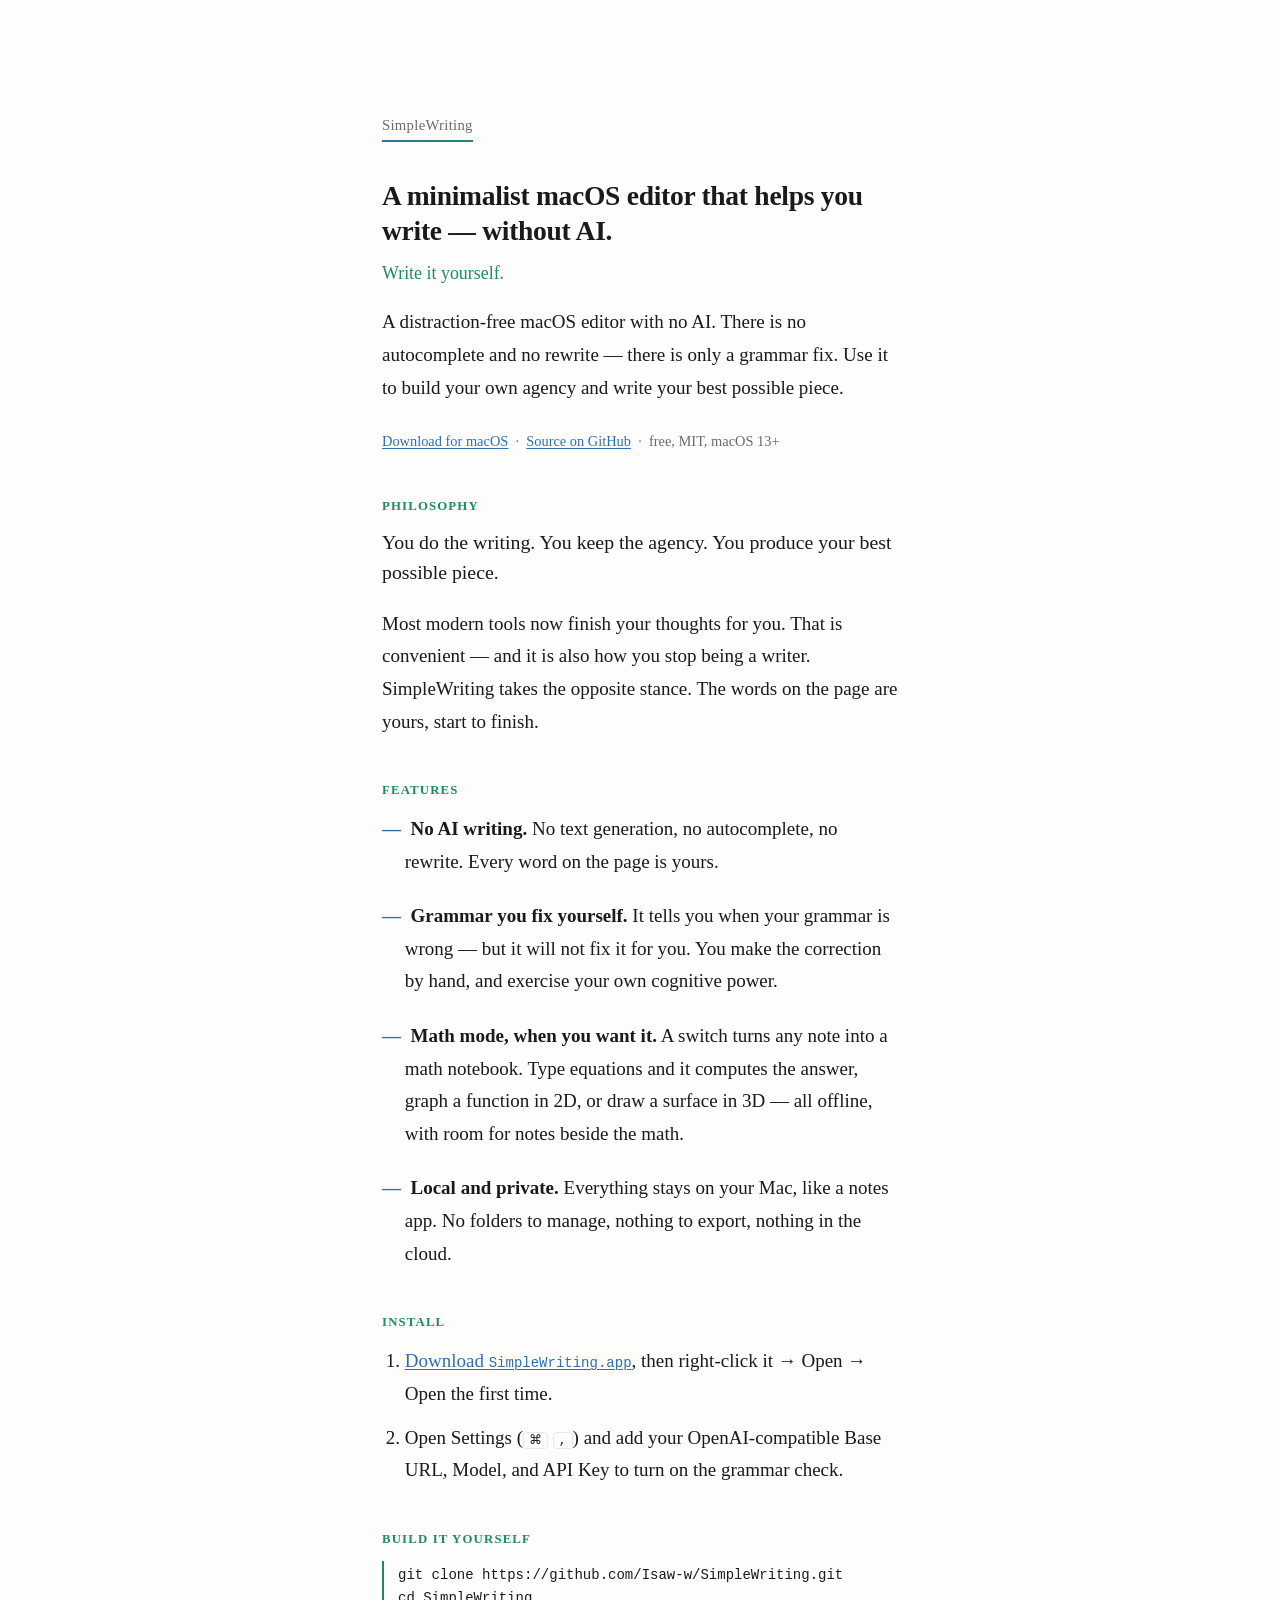
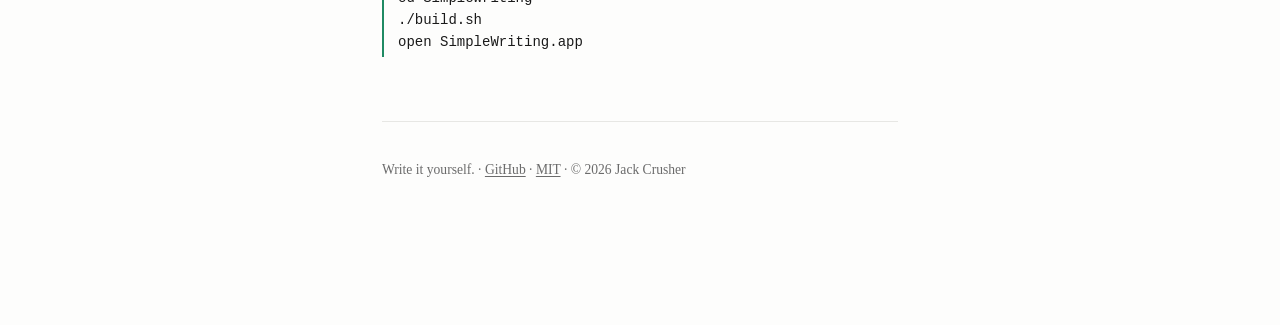
<file: docs/index.html>
<!doctype html>
<html lang="en">
<head>
<meta charset="utf-8">
<meta name="viewport" content="width=device-width, initial-scale=1">
<title>SimpleWriting — a minimalist macOS editor that helps you write without AI</title>
<meta name="description" content="SimpleWriting is a free, open-source, distraction-free macOS editor that helps you write without AI. No autocomplete, no rewrite — only a grammar check that tells you what is wrong and lets you fix it yourself. It also has an offline math mode that computes equations and draws 2D and 3D graphs. Build your own agency and write your best possible piece.">
<meta name="keywords" content="write without AI, minimalist writing app, distraction-free macOS editor, no autocomplete editor, no rewrite, grammar checker that doesn't fix for you, learn grammar, English writing practice, local private writing app, notes app for writing, markdown editor macOS, offline graphing calculator mac, 2D graphing, 3D graphing, math notebook app, interactive geometry, function plotter, open source macOS editor, SimpleWriting">
<meta name="author" content="Jack Crusher">
<meta name="robots" content="index, follow">
<meta name="google-site-verification" content="3K4Rz44nPjl1-n5HDf7Y6Ax1D2Z4AxTM_f2oGOkFjGM" />
<meta name="theme-color" content="#2f6fb0">
<link rel="canonical" href="https://isaw-w.github.io/SimpleWriting/">

<!-- Open Graph -->
<meta property="og:type" content="website">
<meta property="og:site_name" content="SimpleWriting">
<meta property="og:title" content="SimpleWriting — a minimalist macOS editor that helps you write without AI">
<meta property="og:description" content="No autocomplete, no rewrite — only a grammar check you fix yourself. A distraction-free, local, private macOS editor. Free and open source.">
<meta property="og:url" content="https://isaw-w.github.io/SimpleWriting/">
<meta property="og:image" content="https://isaw-w.github.io/SimpleWriting/og-image.png">
<meta property="og:image:width" content="1200">
<meta property="og:image:height" content="630">

<!-- Twitter -->
<meta name="twitter:card" content="summary_large_image">
<meta name="twitter:title" content="SimpleWriting — write without AI on macOS">
<meta name="twitter:description" content="No autocomplete, no rewrite — only a grammar check you fix yourself. Distraction-free, local, private.">
<meta name="twitter:image" content="https://isaw-w.github.io/SimpleWriting/og-image.png">

<link rel="icon" href="data:image/svg+xml,%3Csvg xmlns='http://www.w3.org/2000/svg' viewBox='0 0 100 100'%3E%3Crect width='100' height='100' rx='24' fill='%232f6fb0'/%3E%3Cpath d='M78 26 C55 30 40 48 34 66 L46 54 C58 42 70 34 78 26 Z' fill='%23eef4fb'/%3E%3Cpath d='M30 70 L44 56' stroke='%23eef4fb' stroke-width='4' stroke-linecap='round'/%3E%3C/svg%3E">

<script type="application/ld+json">
{
  "@context": "https://schema.org",
  "@type": "SoftwareApplication",
  "name": "SimpleWriting",
  "operatingSystem": "macOS 13.0 or later",
  "applicationCategory": "Text editor / Writing application",
  "description": "A minimalist, distraction-free macOS editor that helps you write without AI. No autocomplete and no rewrite — only a grammar check that tells you what is wrong and lets you fix it yourself. Includes a full Markdown editor and an offline math mode that computes equations and draws 2D and 3D graphs. Local and private, like a notes app.",
  "url": "https://isaw-w.github.io/SimpleWriting/",
  "downloadUrl": "https://github.com/Isaw-w/SimpleWriting/releases/latest",
  "softwareVersion": "1.7",
  "license": "https://opensource.org/licenses/MIT",
  "author": { "@type": "Person", "name": "Jack Crusher" },
  "offers": { "@type": "Offer", "price": "0", "priceCurrency": "USD" }
}
</script>

<style>
  :root{
    --bg:#fdfdfc; --ink:#1a1a1a; --muted:#6b6b6b;
    --blue:#2f6fb0; --green:#1f8a63; --rule:#e7e7e4;
  }
  @media (prefers-color-scheme: dark){
    :root{ --bg:#111214; --ink:#e6e6e3; --muted:#8f8f8c;
           --blue:#7cb2e6; --green:#5cc39a; --rule:#26272a; }
  }
  *{box-sizing:border-box}
  body{
    max-width:35rem; margin:0 auto; padding:12vh 22px 16vh;
    background:var(--bg); color:var(--ink);
    font:19px/1.72 Georgia,"Iowan Old Style","Times New Roman",serif;
    -webkit-font-smoothing:antialiased;
  }
  a{color:var(--blue); text-decoration:underline; text-underline-offset:2px; text-decoration-thickness:1px}
  .name{display:inline-block; font-size:.92rem; letter-spacing:.02em; color:var(--muted); margin:0 0 2.4em;
        border-bottom:2px solid; border-image:linear-gradient(90deg,var(--blue),var(--green)) 1; padding-bottom:2px}
  h1{font-size:1.72rem; font-weight:600; line-height:1.28; letter-spacing:-.01em; margin:0 0 .35em}
  .tag{font-size:1.12rem; color:var(--green); margin:0 0 1em}
  .lede{margin:0 0 1.3em}
  .do{font-size:.9rem; color:var(--muted); margin:0}
  h2{font-size:.8rem; font-weight:700; text-transform:uppercase; letter-spacing:.09em;
     color:var(--green); margin:3.2em 0 .9em}
  p{margin:0 0 1.1em}
  .quote{font-size:1.24rem; line-height:1.5; margin:0 0 1em}
  ul{list-style:none; padding:0; margin:0}
  li{margin:0 0 1.15em; padding-left:1.2em; text-indent:-1.2em}
  li::before{content:"—"; color:var(--blue); margin-right:.5em; font-weight:700}
  li b{font-weight:600}
  ol{padding-left:1.2em; margin:0 0 1.2em}
  ol li{padding:0; text-indent:0; margin:0 0 .6em}
  ol li::before{content:none}
  code{font:14px/1.5 ui-monospace,SFMono-Regular,Menlo,monospace}
  pre{font:14px/1.6 ui-monospace,SFMono-Regular,Menlo,monospace;
      background:transparent; border-left:2px solid var(--green);
      padding:.2em 0 .2em 1em; margin:0 0 1.2em; overflow-x:auto; color:var(--ink)}
  kbd{font:13px ui-monospace,monospace; border:1px solid var(--rule); border-radius:4px; padding:0 5px}
  hr{border:0; border-top:1px solid var(--rule); margin:3.4em 0 0}
  footer{margin-top:2.6em; font-size:.85rem; color:var(--muted)}
  footer a{color:var(--muted)}
</style>
</head>
<body>

<p class="name">SimpleWriting</p>

<h1>A minimalist macOS editor that helps you write — without AI.</h1>
<p class="tag">Write it yourself.</p>
<p class="lede">A distraction-free macOS editor with no AI. There is no autocomplete and no rewrite — there is only a grammar fix. Use it to build your own agency and write your best possible piece.</p>
<p class="do"><a href="https://github.com/Isaw-w/SimpleWriting/releases/latest">Download for macOS</a> &nbsp;·&nbsp; <a href="https://github.com/Isaw-w/SimpleWriting">Source on GitHub</a> &nbsp;·&nbsp; free, MIT, macOS 13+</p>

<h2>Philosophy</h2>
<p class="quote">You do the writing. You keep the agency. You produce your best possible piece.</p>
<p>Most modern tools now finish your thoughts for you. That is convenient — and it is also how you stop being a writer. SimpleWriting takes the opposite stance. The words on the page are yours, start to finish.</p>

<h2>Features</h2>
<ul>
  <li><b>No AI writing.</b> No text generation, no autocomplete, no rewrite. Every word on the page is yours.</li>
  <li><b>Grammar you fix yourself.</b> It tells you when your grammar is wrong — but it will not fix it for you. You make the correction by hand, and exercise your own cognitive power.</li>
  <li><b>Math mode, when you want it.</b> A switch turns any note into a math notebook. Type equations and it computes the answer, graph a function in 2D, or draw a surface in 3D — all offline, with room for notes beside the math.</li>
  <li><b>Local and private.</b> Everything stays on your Mac, like a notes app. No folders to manage, nothing to export, nothing in the cloud.</li>
</ul>

<h2>Install</h2>
<ol>
  <li><a href="https://github.com/Isaw-w/SimpleWriting/releases/latest">Download <code>SimpleWriting.app</code></a>, then right-click it → Open → Open the first time.</li>
  <li>Open Settings (<kbd>⌘</kbd> <kbd>,</kbd>) and add your OpenAI-compatible Base URL, Model, and API Key to turn on the grammar check.</li>
</ol>

<h2>Build it yourself</h2>
<pre>git clone https://github.com/Isaw-w/SimpleWriting.git
cd SimpleWriting
./build.sh
open SimpleWriting.app</pre>

<hr>
<footer>Write it yourself. · <a href="https://github.com/Isaw-w/SimpleWriting">GitHub</a> · <a href="https://github.com/Isaw-w/SimpleWriting/blob/main/LICENSE">MIT</a> · © 2026 Jack Crusher</footer>

</body>
</html>
</file>
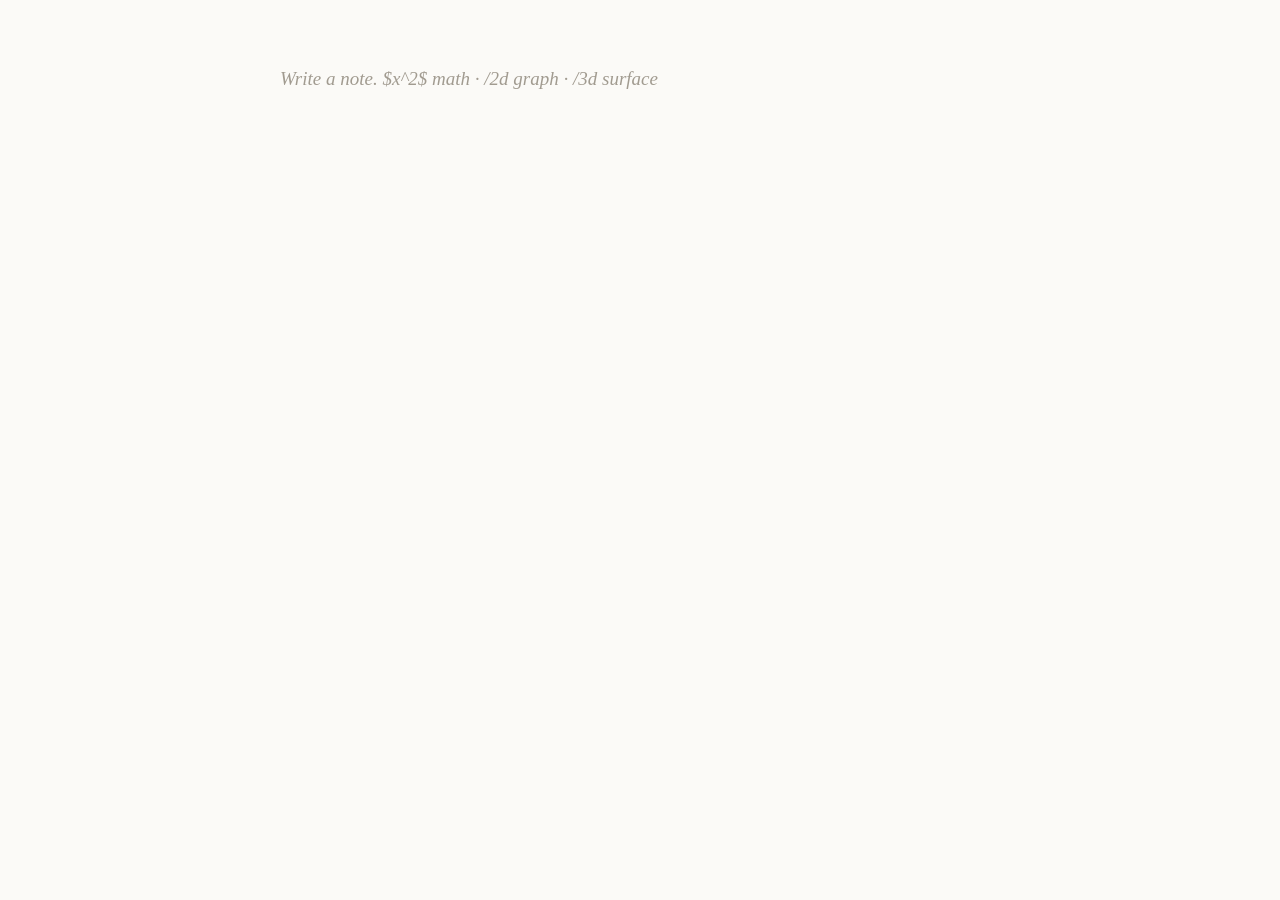
<file: Resources/math/math.html>
<!doctype html>
<html>
<head>
  <meta charset="utf-8">
  <meta name="viewport" content="width=device-width, initial-scale=1">
  <link rel="stylesheet" href="math.bundle.css">
  <style>
    :root {
      --bg: #fbfaf7; --fg: #26231e; --muted: #a19b90; --faint: rgba(120,110,95,0.14);
      --accent: #b6552a; --sel: rgba(182,85,42,0.16);
    }
    body.dark {
      --bg: #17181a; --fg: #e7e4dd; --muted: #7c7a74; --faint: rgba(255,255,255,0.10);
      --accent: #e0956a; --sel: rgba(224,149,106,0.20);
    }
    html, body { margin: 0; height: 100%; background: var(--bg); color: var(--fg); }
    ::-webkit-scrollbar { width: 0; height: 0; }
    ::selection { background: var(--sel); }
    #book {
      max-width: 720px; margin: 0 auto; padding: 7vh 32px 40vh;
      font-family: ui-serif, "New York", "Iowan Old Style", Georgia, serif;
    }
    .block { margin: 0 0 0.35em; }
    .text {
      outline: none; font-size: 19px; line-height: 1.7; min-height: 1.7em;
      color: var(--fg); -webkit-user-select: text;
    }
    .text:empty:before { content: attr(data-placeholder); color: var(--muted); font-style: italic; }
    math-field {
      display: block; font-size: 24px; background: transparent; border: none;
      padding: 0.1em 0; color: var(--fg);
      --caret-color: var(--accent); --selection-background-color: var(--sel);
      --contains-highlight-background-color: transparent;
    }
    math-field::part(virtual-keyboard-toggle), math-field::part(menu-toggle) { display: none; }
    .result { color: var(--muted); font-size: 19px; margin: 0.05em 0 0.35em 0.1em; }
    .result .eq { color: var(--accent); margin-right: 0.3em; font-style: normal; }

    /* Graph blocks: a small expression list, then a live canvas — one quiet
       layout for both 2D geometry (JSXGraph) and 3D surfaces (MathBox). */
    .exprs { margin: 0.15em 0 0.4em; }
    .expr-row { display: flex; }
    .expr {
      flex: 1; min-width: 0; box-sizing: border-box;
      font-family: ui-monospace, "SF Mono", Menlo, monospace;
      font-size: 15px; line-height: 1.5; color: var(--fg);
      background: transparent; border: none; outline: none;
      padding: 3px 2px; caret-color: var(--accent);
    }
    .expr::placeholder { color: var(--muted); font-style: italic; }
    .expr.bad { color: #c0532f; }
    body.dark .expr.bad { color: #e0956a; }
    .plot {
      position: relative; width: 100%;
      border: 1px solid var(--faint); border-radius: 10px;
      background: var(--bg); overflow: hidden;
    }
    .plot.plot2d { height: 360px; }
    .plot.plot3d { height: 380px; }
    .plot.plot2d text { fill: var(--muted); }
    /* MathBox ships a generic loading spinner; hide it — a graph should just appear. */
    .plot [class*="splash"] { display: none !important; }

    /* Inline math: $…$ rendered in the flow of a note. */
    .imath { display: inline-block; vertical-align: baseline; margin: 0 0.05em; -webkit-user-select: none; user-select: none; }

    /* Grammar highlights + the click-to-read-the-rule tooltip (parity with notes). */
    .hl { border-radius: 4px; padding: 0.04em 0.05em; -webkit-box-decoration-break: clone; box-decoration-break: clone; }
    .hl-tip {
      position: absolute; z-index: 50; max-width: 320px;
      background: var(--bg); color: var(--fg);
      border: 1px solid var(--faint); border-radius: 12px;
      box-shadow: 0 10px 34px rgba(0,0,0,0.18);
      padding: 11px 14px; font-family: -apple-system, system-ui, sans-serif;
      animation: rise 0.18s ease both;
    }
    .hl-tip-title { font-size: 12.5px; font-weight: 700; margin-bottom: 4px; letter-spacing: 0.01em; }
    .hl-tip-hint { font-size: 14px; line-height: 1.45; }
    @keyframes rise { from { opacity: 0; transform: translateY(4px); } to { opacity: 1; transform: none; } }
  </style>
</head>
<body>
  <div id="book"></div>
  <script src="math.bundle.js"></script>
</body>
</html>
</file>
<file: Resources/math/math.bundle.css>
.ML__container{min-height:auto!important;--_hue:var(--hue,212);--_placeholder-color:var(--placeholder-color,hsl(var(--_hue),40%,49%));--_placeholder-opacity:var(--placeholder-opacity,.4);--_text-font-family:var(--text-font-family,system-ui,-apple-system,BlinkMacSystemFont,"Segoe UI","Roboto","Oxygen","Ubuntu","Cantarell","Fira Sans","Droid Sans","Helvetica Neue",sans-serif)}.ML__sr-only{height:1px;margin:-1px;overflow:hidden;padding:0;position:absolute;width:1px;clip:rect(0,0,0,0);border:0;clip-path:inset(50%);white-space:nowrap}.ML__base,.ML__is-inline{display:inline-block}.ML__base{border:0;box-sizing:content-box;cursor:text;font-family:inherit;font-style:inherit;font-weight:inherit;margin:0;outline:0;padding:0;position:relative;text-decoration:none;vertical-align:baseline;visibility:inherit;width:min-content}.ML__strut,.ML__strut--bottom{display:inline-block;min-height:.5em}.ML__small-delim{font-family:KaTeX_Main}.ML__text{font-family:var(--_text-font-family);white-space:pre}.ML__cmr{font-family:KaTeX_Main;font-style:normal}.ML__mathit{font-family:KaTeX_Math;font-style:italic}.ML__mathbf{font-family:KaTeX_Main;font-weight:700}.ML__mathbfit,.lcGreek.ML__mathbf{font-family:KaTeX_Math}.ML__mathbfit{font-style:italic;font-weight:700}.ML__ams,.ML__bb{font-family:KaTeX_AMS}.ML__cal{font-family:KaTeX_Caligraphic}.ML__frak{font-family:KaTeX_Fraktur}.ML__tt{font-family:KaTeX_Typewriter}.ML__script{font-family:KaTeX_Script}.ML__sans{font-family:KaTeX_SansSerif}.ML__series_el,.ML__series_ul{font-weight:100}.ML__series_l{font-weight:200}.ML__series_sl{font-weight:300}.ML__series_sb{font-weight:500}.ML__bold{font-weight:700}.ML__series_eb{font-weight:800}.ML__series_ub{font-weight:900}.ML__series_uc{font-stretch:ultra-condensed}.ML__series_ec{font-stretch:extra-condensed}.ML__series_c{font-stretch:condensed}.ML__series_sc{font-stretch:semi-condensed}.ML__series_sx{font-stretch:semi-expanded}.ML__series_x{font-stretch:expanded}.ML__series_ex{font-stretch:extra-expanded}.ML__series_ux{font-stretch:ultra-expanded}.ML__it{font-style:italic}.ML__shape_ol{-webkit-text-stroke:1px #000;text-stroke:1px #000;color:transparent}.ML__shape_sc{font-variant:small-caps}.ML__shape_sl{font-style:oblique}.ML__emph{color:#bc2612}.ML__emph .ML__emph{color:#0c7f99}.ML__highlight{background:#edd1b0;color:#007cb2}.ML__center{text-align:center}.ML__left{text-align:left}.ML__right{text-align:right}.ML__label_padding{padding:0 .5em}.ML__frac-line{min-height:1px;width:100%}.ML__frac-line:after{background:currentColor;box-sizing:content-box;content:"";display:block;forced-color-adjust:preserve-parent-color;margin-top:max(-1px,-.04em);min-height:max(1px,.04em);print-color-adjust:exact;transform:translate(0)}@media (forced-colors:active){.ML__frac-line{min-height:0px}}.ML__sqrt,.ML__sqrt-sign{display:inline-block}.ML__sqrt-sign{position:relative}.ML__sqrt-line{display:inline-block;height:max(1px,.04em);width:100%}.ML__sqrt-line:before{background:currentColor;content:"";display:block;forced-color-adjust:preserve-parent-color;margin-top:min(-1px,-.04em);min-height:max(1px,.04em);print-color-adjust:exact;transform:translate(0)}@media (forced-colors:active){.ML__sqrt-line:after{background:#fff!important}}.ML__sqrt-line:after{border-bottom-width:1px;content:" ";display:block;margin-top:-.1em}.ML__sqrt-index{margin-left:.27777778em;margin-right:-.55555556em}.ML__delim-size1{font-family:KaTeX_Size1}.ML__delim-size2{font-family:KaTeX_Size2}.ML__delim-size3{font-family:KaTeX_Size3}.ML__delim-size4{font-family:KaTeX_Size4}.ML__delim-mult .delim-size1>span{font-family:KaTeX_Size1}.ML__delim-mult .delim-size4>span{font-family:KaTeX_Size4}.ML__accent-body{font-family:KaTeX_Main}.ML__accent-combining-char{left:.24em;position:relative}.ML__latex{direction:ltr;display:inline-block;font-family:inherit;font-size-adjust:none;font-stretch:normal;font-style:normal;font-variant-caps:normal;letter-spacing:normal;line-height:1.2;text-align:left;text-indent:0;text-rendering:auto;word-wrap:normal;forced-color-adjust:preserve-parent-color;text-shadow:none;-webkit-user-select:none;user-select:none;white-space:nowrap;width:min-content;word-spacing:normal}.ML__latex .style-wrap{position:relative}.ML__latex .ML__left-right,.ML__latex .ML__mfrac{display:inline-block}.ML__latex .ML__vlist-t{border-collapse:collapse;display:inline-table;table-layout:fixed}.ML__latex .ML__vlist-r{display:table-row}.ML__latex .ML__vlist{display:table-cell;position:relative;vertical-align:bottom}.ML__latex .ML__vlist>span{display:block;height:0;position:relative}.ML__latex .ML__vlist>span>span{display:inline-block}.ML__latex .ML__vlist>span>.ML__pstrut{overflow:hidden;width:0}.ML__latex .ML__vlist-t2{margin-right:-2px}.ML__latex .ML__vlist-s{display:table-cell;font-size:1px;min-width:2px;vertical-align:bottom;width:2px}.ML__latex .ML__msubsup{text-align:left}.ML__latex .ML__negativethinspace{display:inline-block;height:.71em;margin-left:-.16667em}.ML__latex .ML__thinspace{display:inline-block;height:.71em;width:.16667em}.ML__latex .ML__mediumspace{display:inline-block;height:.71em;width:.22222em}.ML__latex .ML__thickspace{display:inline-block;height:.71em;width:.27778em}.ML__latex .ML__enspace{display:inline-block;height:.71em;width:.5em}.ML__latex .ML__quad{display:inline-block;height:.71em;width:1em}.ML__latex .ML__qquad{display:inline-block;height:.71em;width:2em}.ML__latex .ML__llap,.ML__latex .ML__rlap{display:inline-block;position:relative;width:0}.ML__latex .ML__llap>.ML__inner,.ML__latex .ML__rlap>.ML__inner{position:absolute}.ML__latex .ML__llap>.ML__fix,.ML__latex .ML__rlap>.ML__fix{display:inline-block}.ML__latex .ML__llap>.ML__inner{right:0}.ML__latex .ML__rlap>.ML__inner{left:0}.ML__latex .ML__rule{border:0 solid;box-sizing:border-box;display:inline-block;position:relative}.ML__latex .overline .overline-line,.ML__latex .underline .underline-line{width:100%}.ML__latex .overline .overline-line:before,.ML__latex .underline .underline-line:before{border-bottom-style:solid;border-bottom-width:max(1px,.04em);content:"";display:block;print-color-adjust:exact}.ML__latex .overline .overline-line:after,.ML__latex .underline .underline-line:after{border-bottom-style:solid;border-bottom-width:max(1px,.04em);content:"";display:block;margin-top:-1px;print-color-adjust:exact}.ML__latex .ML__stretchy{display:block;left:0;overflow:hidden;position:absolute;width:100%}.ML__latex .ML__stretchy:after,.ML__latex .ML__stretchy:before{content:""}.ML__latex .ML__stretchy svg{display:block;fill:currentColor;fill-opacity:1;fill-rule:nonzero;height:inherit;position:absolute;stroke:currentColor;stroke-dasharray:none;stroke-dashoffset:0;stroke-linecap:butt;stroke-linejoin:miter;stroke-miterlimit:4;stroke-opacity:1;stroke-width:1;width:100%}.ML__latex .slice-1-of-2{left:0}.ML__latex .slice-1-of-2,.ML__latex .slice-2-of-2{display:inline-flex;overflow:hidden;position:absolute;width:50.2%}.ML__latex .slice-2-of-2{right:0}.ML__latex .slice-1-of-3{left:0;width:25.1%}.ML__latex .slice-1-of-3,.ML__latex .slice-2-of-3{display:inline-flex;overflow:hidden;position:absolute}.ML__latex .slice-2-of-3{left:25%;width:50%}.ML__latex .slice-3-of-3{right:0;width:25.1%}.ML__latex .slice-1-of-1,.ML__latex .slice-3-of-3{display:inline-flex;overflow:hidden;position:absolute}.ML__latex .slice-1-of-1{left:0;width:100%}.ML__latex .ML__nulldelimiter,.ML__latex .ML__op-group{display:inline-block}.ML__latex .ML__op-symbol{position:relative}.ML__latex .ML__op-symbol.ML__small-op{font-family:KaTeX_Size1}.ML__latex .ML__op-symbol.ML__large-op{font-family:KaTeX_Size2}.ML__latex:has(.ML__align_environment),.ML__latex:has(.ML__center_environment),.ML__latex:has(.ML__eqnarray_environment),.ML__latex:has(.ML__gather_environment),.ML__latex:has(.ML__multiline_environment){width:100%}.ML__latex .ML__multiline_environment{display:inline-flex;width:100%}.ML__latex .ML__center_environment{display:inline-flex;justify-content:center;width:100%}.ML__latex .ML__align_environment,.ML__latex .ML__eqnarray_environment,.ML__latex .ML__gather_environment{display:inline-block}.ML__latex .ML__mtable .ML__vertical-separator{box-sizing:border-box;display:inline-block;min-width:1px}.ML__latex .ML__mtable .ML__arraycolsep{display:inline-block}.ML__latex .ML__mtable .col-align-m>.ML__vlist-t{text-align:center}.ML__latex .ML__mtable .col-align-c>.ML__vlist-t{text-align:center}.ML__latex .ML__mtable .col-align-l>.ML__vlist-t{text-align:left}.ML__latex .ML__mtable .col-align-r>.ML__vlist-t{text-align:right}[data-href]{cursor:pointer}.ML__error{background-color:#cc00411a;background-image:radial-gradient(ellipse at center,#cc0041,transparent 70%);background-position:0 100%;background-repeat:repeat-x;background-size:3px 3px;display:inline-block;padding-bottom:3px}.ML__error>.ML__error{background:transparent;padding:0}.ML__placeholder{color:var(--_placeholder-color);font-family:system-ui,-apple-system,BlinkMacSystemFont,Segoe UI,Roboto,Oxygen,Ubuntu,Cantarell,Fira Sans,Droid Sans,Helvetica Neue,sans-serif;opacity:var(--_placeholder-opacity);padding-left:.4ex;padding-right:.4ex}.ML__notation{box-sizing:border-box;line-height:0;position:absolute}.ML__tooltip-container{position:relative;transform:scale(0)}.ML__tooltip-container .ML__tooltip-content{background:var(--_tooltip-background-color);border:var(--_tooltip-border);border-radius:var(--_tooltip-border-radius);display:inline-table;max-width:400px;padding:12px;position:fixed;visibility:hidden;width:max-content;z-index:2;--_selection-color:var(--_tooltip-color);box-shadow:var(--_tooltip-box-shadow);color:var(--_tooltip-color);opacity:0;transition:opacity .15s cubic-bezier(.4,0,1,1)}.ML__tooltip-container .ML__tooltip-content .ML__text{white-space:normal}.ML__tooltip-container .ML__tooltip-content .ML__base{display:contents}.ML__tooltip-container:hover .ML__tooltip-content{font-size:.75em;opacity:1;transform:scale(1) translateY(3em);visibility:visible}.ML__bg{background-color:transparent!important}.ML__bg:before{background-color:var(--bg-color);box-sizing:border-box;content:"";inset:0;position:absolute;z-index:-1}@font-face{font-display:"swap";font-family:KaTeX_AMS;font-style:normal;font-weight:400;src:url("./KaTeX_AMS-Regular.woff2") format("woff2")}@font-face{font-display:"swap";font-family:KaTeX_Caligraphic;font-style:normal;font-weight:700;src:url("./KaTeX_Caligraphic-Bold.woff2") format("woff2")}@font-face{font-display:"swap";font-family:KaTeX_Caligraphic;font-style:normal;font-weight:400;src:url("./KaTeX_Caligraphic-Regular.woff2") format("woff2")}@font-face{font-display:"swap";font-family:KaTeX_Fraktur;font-style:normal;font-weight:700;src:url("./KaTeX_Fraktur-Bold.woff2") format("woff2")}@font-face{font-display:"swap";font-family:KaTeX_Fraktur;font-style:normal;font-weight:400;src:url("./KaTeX_Fraktur-Regular.woff2") format("woff2")}@font-face{font-display:"swap";font-family:KaTeX_Main;font-style:italic;font-weight:700;src:url("./KaTeX_Main-BoldItalic.woff2") format("woff2")}@font-face{font-display:"swap";font-family:KaTeX_Main;font-style:normal;font-weight:700;src:url("./KaTeX_Main-Bold.woff2") format("woff2")}@font-face{font-display:"swap";font-family:KaTeX_Main;font-style:italic;font-weight:400;src:url("./KaTeX_Main-Italic.woff2") format("woff2")}@font-face{font-display:"swap";font-family:KaTeX_Main;font-style:normal;font-weight:400;src:url("./KaTeX_Main-Regular.woff2") format("woff2")}@font-face{font-display:"swap";font-family:KaTeX_Math;font-style:italic;font-weight:700;src:url("./KaTeX_Math-BoldItalic.woff2") format("woff2")}@font-face{font-display:"swap";font-family:KaTeX_Math;font-style:italic;font-weight:400;src:url("./KaTeX_Math-Italic.woff2") format("woff2")}@font-face{font-display:"swap";font-family:KaTeX_SansSerif;font-style:normal;font-weight:700;src:url("./KaTeX_SansSerif-Bold.woff2") format("woff2")}@font-face{font-display:"swap";font-family:KaTeX_SansSerif;font-style:italic;font-weight:400;src:url("./KaTeX_SansSerif-Italic.woff2") format("woff2")}@font-face{font-display:"swap";font-family:KaTeX_SansSerif;font-style:normal;font-weight:400;src:url("./KaTeX_SansSerif-Regular.woff2") format("woff2")}@font-face{font-display:"swap";font-family:KaTeX_Script;font-style:normal;font-weight:400;src:url("./KaTeX_Script-Regular.woff2") format("woff2")}@font-face{font-display:"swap";font-family:KaTeX_Size1;font-style:normal;font-weight:400;src:url("./KaTeX_Size1-Regular.woff2") format("woff2")}@font-face{font-display:"swap";font-family:KaTeX_Size2;font-style:normal;font-weight:400;src:url("./KaTeX_Size2-Regular.woff2") format("woff2")}@font-face{font-display:"swap";font-family:KaTeX_Size3;font-style:normal;font-weight:400;src:url("./KaTeX_Size3-Regular.woff2") format("woff2")}@font-face{font-display:"swap";font-family:KaTeX_Size4;font-style:normal;font-weight:400;src:url("./KaTeX_Size4-Regular.woff2") format("woff2")}@font-face{font-display:"swap";font-family:KaTeX_Typewriter;font-style:normal;font-weight:400;src:url("./KaTeX_Typewriter-Regular.woff2") format("woff2")}:root{--ML__static-fonts:true}.shadergraph-graph{font:12px sans-serif;line-height:25px;position:relative}.shadergraph-graph:after{content:" ";display:block;height:0;font-size:0;clear:both}.shadergraph-graph svg{pointer-events:none}.shadergraph-clear{clear:both}.shadergraph-graph svg{position:absolute;inset:0;width:auto;height:auto}.shadergraph-column{float:left}.shadergraph-node .shadergraph-graph{float:left;clear:both;overflow:visible}.shadergraph-node .shadergraph-graph .shadergraph-node{margin:5px 15px 15px}.shadergraph-node{margin:5px 15px 25px;background:#0000001a;border-radius:5px;box-shadow:0 1px 2px #0003,0 1px 10px #0003;min-height:35px;float:left;clear:left;position:relative}.shadergraph-type{font-weight:700}.shadergraph-header{font-weight:700;text-align:center;height:25px;background:#0000004d;text-shadow:0 1px 2px rgba(0,0,0,.25);color:#fff;border-top-left-radius:5px;border-top-right-radius:5px;margin-bottom:5px;padding:0 10px}.shadergraph-outlet-in .shadergraph-name{margin-right:7px}.shadergraph-outlet-out .shadergraph-name{margin-left:7px}.shadergraph-name{margin:0 4px}.shadergraph-point{margin:6px;width:11px;height:11px;border-radius:7.5px;background:#fff}.shadergraph-outlet-in{float:left;clear:left}.shadergraph-outlet-in div{float:left}.shadergraph-outlet-out{float:right;clear:right}.shadergraph-outlet-out div{float:right}.shadergraph-node-callback{background:#cdd1dd80;box-shadow:0 1px 2px #000a2833,0 1px 10px #000a2833}.shadergraph-node-callback>.shadergraph-header{background:#0014504d}.shadergraph-graph .shadergraph-graph .shadergraph-node-callback{background:#0014501a}.shadergraph-node-call{background:#d1ddcd80;box-shadow:0 1px 2px #0a280033,0 1px 10px #0a280033}.shadergraph-node-call>.shadergraph-header{background:#1450004d}.shadergraph-graph .shadergraph-graph .shadergraph-node-call{background:#1450001a}.shadergraph-node-isolate{background:#ddcdd180;box-shadow:0 1px 2px #28000a33,0 1px 10px #28000a33}.shadergraph-node-isolate>.shadergraph-header{background:#5000144d}.shadergraph-graph .shadergraph-graph .shadergraph-node-isolate{background:#5000141a}.shadergraph-node.shadergraph-has-code{cursor:pointer}.shadergraph-node.shadergraph-has-code:before{position:absolute;content:" ";inset:0;display:none;border:2px solid rgba(0,0,0,.25);border-radius:5px}.shadergraph-node.shadergraph-has-code:hover:before{display:block}.shadergraph-code{z-index:10000;display:none;position:absolute;background:#fff;color:#000;white-space:pre;padding:10px;border-radius:5px;box-shadow:0 1px 2px #0003,0 1px 10px #0003;font-family:monospace;font-size:10px;line-height:12px}.shadergraph-overlay{position:fixed;inset:50% 0 0;background:#fff;border-top:1px solid #ccc}.shadergraph-overlay .shadergraph-view{position:absolute;inset:0;overflow:auto}.shadergraph-overlay .shadergraph-inside{width:4000px;min-height:100%;box-sizing:border-box}.shadergraph-overlay .shadergraph-close{position:absolute;top:5px;right:5px;padding:4px;border-radius:16px;background:#ffffff4d;color:#0000004d;cursor:pointer;font-size:24px;line-height:24px;width:24px;text-align:center;vertical-align:middle}.shadergraph-overlay .shadergraph-close:hover{background:#fff;color:#000}.shadergraph-overlay .shadergraph-graph{padding-top:10px;overflow:visible;min-height:100%}.shadergraph-overlay span{display:block;padding:5px 15px;margin:0;background:#0000001a;font-weight:700;font-family:sans-serif}.mathbox-loader{position:absolute;top:50%;left:50%;-webkit-transform:translate(-50%,-50%);transform:translate(-50%,-50%);padding:10px;border-radius:50%;background:#fff}.mathbox-loader.mathbox-exit{opacity:0;-webkit-transition:opacity .15s ease-in-out;transition:opacity .15s ease-in-out}.mathbox-progress{height:10px;border-radius:5px;width:80px;margin:0 auto 20px;box-shadow:1px 1px 1px #fff3,1px -1px 1px #fff3,-1px 1px 1px #fff3,-1px -1px 1px #fff3;background:#ccc;overflow:hidden}.mathbox-progress>div{display:block;width:0px;height:10px;background:#888}.mathbox-logo{position:relative;width:140px;height:100px;margin:0 auto 10px;-webkit-perspective:200px;perspective:200px}.mathbox-logo>div{position:absolute;inset:0;-webkit-transform-style:preserve-3d;transform-style:preserve-3d}.mathbox-logo>:nth-child(1){-webkit-transform:rotateZ(22deg) rotateX(24deg) rotateY(30deg);transform:rotate(22deg) rotateX(24deg) rotateY(30deg)}.mathbox-logo>:nth-child(2){-webkit-transform:rotateZ(11deg) rotateX(12deg) rotateY(15deg) scale3d(.6,.6,.6);transform:rotate(11deg) rotateX(12deg) rotateY(15deg) scale3d(.6,.6,.6)}.mathbox-logo>div>div{position:absolute;top:50%;left:50%;margin-left:-100px;margin-top:-100px;width:200px;height:200px;box-sizing:border-box;border-radius:50%}.mathbox-logo>div>:nth-child(1){-webkit-transform:scale(.5,.5);transform:rotateX(30deg) scale(.5)}.mathbox-logo>div>:nth-child(2){-webkit-transform:rotateX(90deg) scale(.42,.42);transform:rotateX(90deg) scale(.42)}.mathbox-logo>div>:nth-child(3){-webkit-transform:rotateY(90deg) scale(.35,.35);transform:rotateY(90deg) scale(.35)}.mathbox-logo>:nth-child(1)>:nth-child(1){border:16px solid #808080}.mathbox-logo>:nth-child(1)>:nth-child(2){border:19px solid #a0a0a0}.mathbox-logo>:nth-child(1)>:nth-child(3){border:23px solid #c0c0c0}.mathbox-logo>:nth-child(2)>:nth-child(1){border:27px solid #808080}.mathbox-logo>:nth-child(2)>:nth-child(2){border:32px solid #a0a0a0}.mathbox-logo>:nth-child(2)>:nth-child(3){border:38px solid #c0c0c0}.mathbox-splash-blue .mathbox-progress{background:#def}.mathbox-splash-blue .mathbox-progress>div{background:#1979e7}.mathbox-splash-blue .mathbox-logo>:nth-child(1)>:nth-child(1){border-color:#1979e7}.mathbox-splash-blue .mathbox-logo>:nth-child(1)>:nth-child(2){border-color:#33b0ff}.mathbox-splash-blue .mathbox-logo>:nth-child(1)>:nth-child(3){border-color:#75eaff}.mathbox-splash-blue .mathbox-logo>:nth-child(2)>:nth-child(1){border-color:#18487f}.mathbox-splash-blue .mathbox-logo>:nth-child(2)>:nth-child(2){border-color:#33b0ff}.mathbox-splash-blue .mathbox-logo>:nth-child(2)>:nth-child(3){border-color:#75eaff}.mathbox-overlays{position:absolute;inset:0;pointer-events:none;transform-style:preserve-3d;overflow:hidden}.mathbox-overlays>div{transform-style:preserve-3d}.mathbox-overlay>div{position:absolute;will-change:transform,opacity}.mathbox-label{font-family:sans-serif}.mathbox-outline-1{text-shadow:-1px -1px 0px rgb(255,255,255),1px 1px 0px rgb(255,255,255),-1px 1px 0px rgb(255,255,255),1px -1px 0px rgb(255,255,255),1px 0px 1px rgb(255,255,255),-1px 0px 1px rgb(255,255,255),0px -1px 1px rgb(255,255,255),0px 1px 1px rgb(255,255,255)}.mathbox-outline-2{text-shadow:0px -2px 0px rgb(255,255,255),0px 2px 0px rgb(255,255,255),-2px 0px 0px rgb(255,255,255),2px 0px 0px rgb(255,255,255),-1px -2px 0px rgb(255,255,255),-2px -1px 0px rgb(255,255,255),-1px 2px 0px rgb(255,255,255),-2px 1px 0px rgb(255,255,255),1px 2px 0px rgb(255,255,255),2px 1px 0px rgb(255,255,255),1px -2px 0px rgb(255,255,255),2px -1px 0px rgb(255,255,255)}.mathbox-outline-3{text-shadow:3px 0px 0px rgb(255,255,255),-3px 0px 0px rgb(255,255,255),0px 3px 0px rgb(255,255,255),0px -3px 0px rgb(255,255,255),-2px -2px 0px rgb(255,255,255),-2px 2px 0px rgb(255,255,255),2px 2px 0px rgb(255,255,255),2px -2px 0px rgb(255,255,255),-1px -2px 1px rgb(255,255,255),-2px -1px 1px rgb(255,255,255),-1px 2px 1px rgb(255,255,255),-2px 1px 1px rgb(255,255,255),1px 2px 1px rgb(255,255,255),2px 1px 1px rgb(255,255,255),1px -2px 1px rgb(255,255,255),2px -1px 1px rgb(255,255,255)}.mathbox-outline-4{text-shadow:4px 0px 0px rgb(255,255,255),-4px 0px 0px rgb(255,255,255),0px 4px 0px rgb(255,255,255),0px -4px 0px rgb(255,255,255),-3px -2px 0px rgb(255,255,255),-3px 2px 0px rgb(255,255,255),3px 2px 0px rgb(255,255,255),3px -2px 0px rgb(255,255,255),-2px -3px 0px rgb(255,255,255),-2px 3px 0px rgb(255,255,255),2px 3px 0px rgb(255,255,255),2px -3px 0px rgb(255,255,255),-1px -2px 1px rgb(255,255,255),-2px -1px 1px rgb(255,255,255),-1px 2px 1px rgb(255,255,255),-2px 1px 1px rgb(255,255,255),1px 2px 1px rgb(255,255,255),2px 1px 1px rgb(255,255,255),1px -2px 1px rgb(255,255,255),2px -1px 1px rgb(255,255,255)}.mathbox-outline-fill,.mathbox-outline-fill *{color:#fff!important}
</file>
